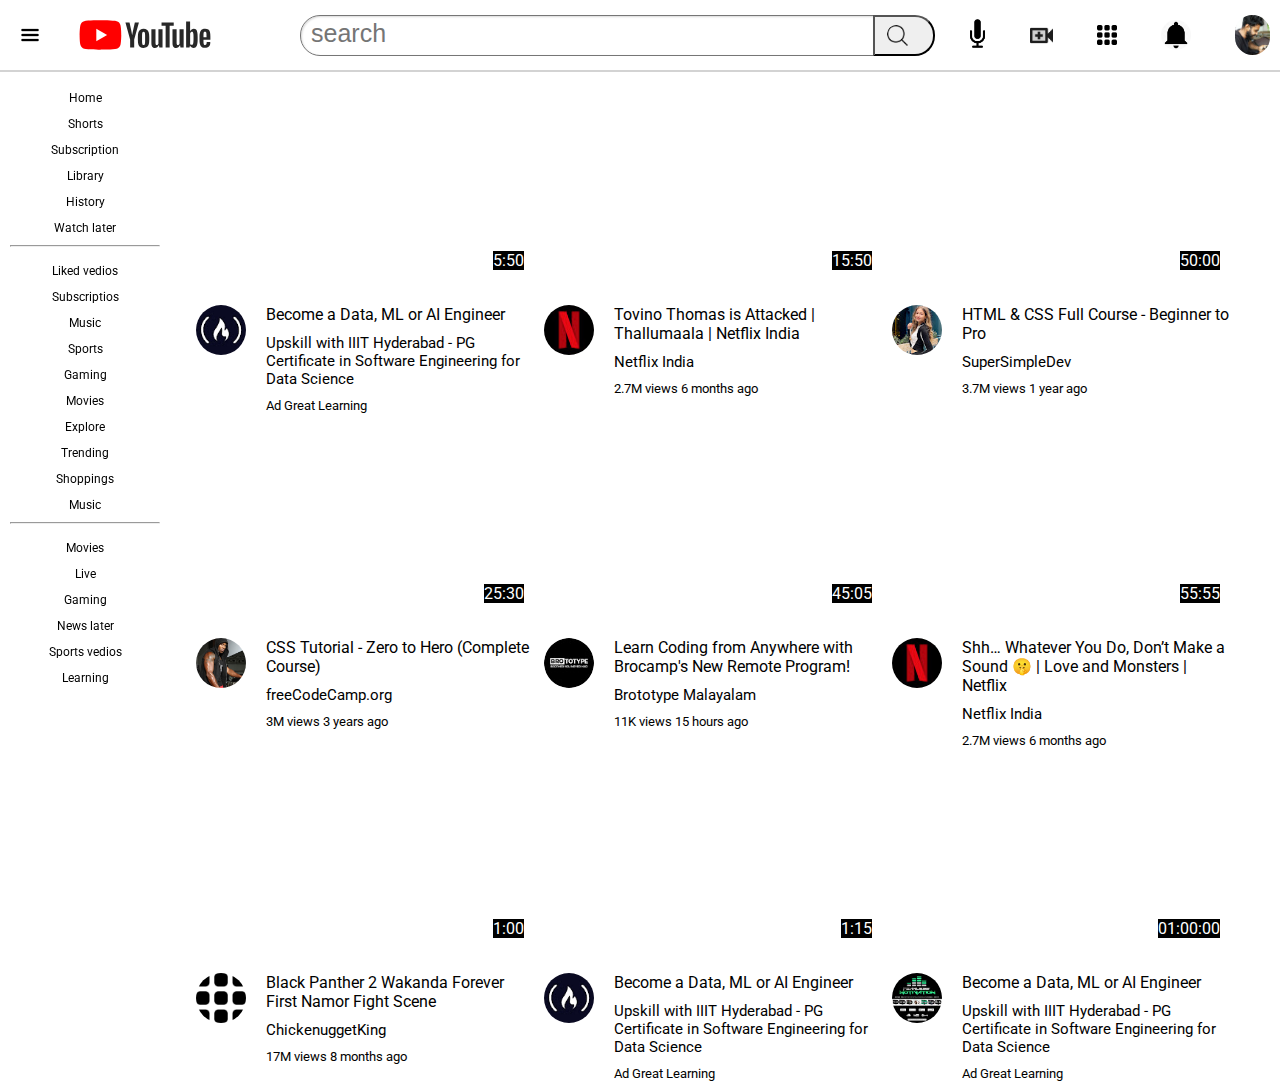
<file: index.html>
<!DOCTYPE html>
<html lang="en">
<head>
    <meta charset="UTF-8">
    <meta http-equiv="X-UA-Compatible" content="IE=edge">
    <meta name="viewport" content="width=device-width, initial-scale=1.0">
    <title>youtube correction</title>
    <link rel="preconnect" href="https://fonts.googleapis.com">
<link rel="preconnect" href="https://fonts.gstatic.com" crossorigin>
<link href="https://fonts.googleapis.com/css2?family=Roboto:wght@700&display=swap" rel="stylesheet">
    <link rel="stylesheet" href="video.css">
    <link rel="stylesheet" href="header style.css">
    <link rel="stylesheet" href="side-bar.css">
    
</head>
<body>
    <div class="header">
       
        <div class="left-side">
<img class="menu" src="images/3-bar-menu-png.webp" alt="">
<img  class="logo-youtube" src="images/YouTube-logo.svg" alt="">
        </div>
        <div class="middle">
            <input class="search-bar" type="text" placeholder="search">
            <button class="button1"><img  class="lens" src="images/lens icons - Google Search_files/download-icon-hand+lens+lens+magnifying+glass+research+search+zoom+icon-1320166551599209705_512.png" alt=""></button>
            <button class="button2"><img class="mic" src="images/microphone.png" alt=""></button>
        </div>
        <div class="right-side">
            <img class="vedio-upload" src="images/vedio upload icon.png" alt="">
            <img class="grid" src="images/grid icon.png" alt="">
            <img class="bell" src="images/bell icon-logo.jpg" alt="">
            <img class="user-pic" src="images/profile pic.jpg" alt="">
        </div>
    </div>
    <div class="side-main">
        <div class="the-side-bar">
        <div class="side-bar-link"> Home</div>
        <div class="side-bar-link">Shorts</div>
        <div class="side-bar-link">Subscription</div>
        <div class="side-bar-link">Library</div>
        <div class="side-bar-link">History</div>
        <div class="side-bar-link">Watch later</div>
        <hr>
        <div class="side-bar-link">Liked vedios</div>
        <div class="side-bar-link"> Subscriptios</div>
        <div class="side-bar-link">Music</div>
        <div class="side-bar-link">Sports</div>
        <div class="side-bar-link">Gaming</div>
        <div class="side-bar-link">Movies</div>
        <div class="side-bar-link">Explore</div>
        <div class="side-bar-link">Trending</div>
        <div class="side-bar-link"> Shoppings</div>
        <div class="side-bar-link">Music</div>
        <hr>
        <div class="side-bar-link">Movies</div>
        <div class="side-bar-link">Live</div>
        <div class="side-bar-link">Gaming</div>
        <div class="side-bar-link">News later</div>
        <div class="side-bar-link">Sports vedios</div>
        <div class="side-bar-link"> Learning</div>
       </div>
       </div>
    <div class="main-container">
    <div class="vedio-div">
        <div class="vedio-thumbnail">
            <iframe  class="youtube-vedio" src="https://www.youtube.com/embed/V04ojClenZU" title="YouTube video player" frameborder="0" allow="accelerometer; autoplay; clipboard-write; encrypted-media; gyroscope; picture-in-picture; web-share" allowfullscreen></iframe>
            <div class="vedio-time">5:50</div>
        </div>

       <div class="content-div">
        <div class="icon-div"> 
            <img class="icon1" src="images/icon1.jpg" alt="">
        </div>
       <div class="para-div">
        <p class="vedio-title">Become a Data, ML or AI Engineer</p>
        <p class="vedio-title2">Upskill with IIIT Hyderabad - PG Certificate in Software Engineering for Data Science</p>
        <p class="vedio-title3">Ad Great Learning</p>
    </div>
      </div>
    </div>
    <div class="vedio-div">
        <div class="vedio-thumbnail">
            <iframe class="youtube-vedio" src="https://www.youtube.com/embed/S3pzBFRsXHg" title="YouTube video player" frameborder="0" allow="accelerometer; autoplay; clipboard-write; encrypted-media; gyroscope; picture-in-picture; web-share" allowfullscreen></iframe>
            <div class="vedio-time">15:50</div>
        </div>

       <div class="content-div">
        <div class="icon-div"> 
            <img class="icon1" src="images/netflix logo.jpg" alt="">
        </div>
       <div class="para-div">
        <p class="vedio-title">Tovino Thomas is Attacked | Thallumaala | Netflix India</p>
        <p class="vedio-title2">Netflix India</p>
        <p class="vedio-title3">2.7M views 6 months ago</p>
    </div>
      </div>
    </div>
    <div class="vedio-div">
        <div class="vedio-thumbnail">
            <iframe class="youtube-vedio" src="https://www.youtube.com/embed/G3e-cpL7ofc" title="YouTube video player" frameborder="0" allow="accelerometer; autoplay; clipboard-write; encrypted-media; gyroscope; picture-in-picture; web-share" allowfullscreen></iframe>
            <div class="vedio-time">50:00</div>
        </div>

       <div class="content-div">
        <div class="icon-div"> 
            <img class="icon1" src="images/icon2.jpg" alt="">
        </div>
       <div class="para-div">
        <p class="vedio-title">HTML & CSS Full Course - Beginner to Pro</p>
        <p class="vedio-title2">SuperSimpleDev</p>
        <p class="vedio-title3">3.7M views
            1 year ago</p>
    </div>
      </div>
    </div>
    <div class="vedio-div">
        <div class="vedio-thumbnail">
            <iframe class="youtube-vedio" src="https://www.youtube.com/embed/1Rs2ND1ryYc" title="YouTube video player" frameborder="0" allow="accelerometer; autoplay; clipboard-write; encrypted-media; gyroscope; picture-in-picture; web-share" allowfullscreen></iframe>
            <div class="vedio-time">25:30</div>
        </div>

       <div class="content-div">
        <div class="icon-div"> 
            <img class="icon1" src="images/icon3.jpg" alt="">
        </div>
       <div class="para-div">
        <p class="vedio-title">CSS Tutorial - Zero to Hero (Complete Course)</p>
        <p class="vedio-title2">freeCodeCamp.org</p>
        <p class="vedio-title3">3M views 3 years ago</p>
    </div>
      </div>
    </div>
    <div class="vedio-div">
        <div class="vedio-thumbnail">
            <iframe class="youtube-vedio" src="https://www.youtube.com/embed/YVJTEf6pGWM" title="YouTube video player" frameborder="0" allow="accelerometer; autoplay; clipboard-write; encrypted-media; gyroscope; picture-in-picture; web-share" allowfullscreen></iframe>
            <div class="vedio-time">45:05</div>
        </div>

       <div class="content-div">
        <div class="icon-div"> 
            <img class="icon1" src="images/borototype icon.jpg" alt="">
        </div>
       <div class="para-div">
        <p class="vedio-title">Learn Coding from Anywhere with Brocamp's New Remote Program!</p>
        <p class="vedio-title2">Brototype Malayalam</p>
        <p class="vedio-title3">11K views
            15 hours ago</p>
    </div>
      </div>
    </div>
    <div class="vedio-div">
        <div class="vedio-thumbnail">
            <iframe class="youtube-vedio" src="https://www.youtube.com/embed/I3-lMkyTsc8" title="YouTube video player" frameborder="0" allow="accelerometer; autoplay; clipboard-write; encrypted-media; gyroscope; picture-in-picture; web-share" allowfullscreen></iframe>
            <div class="vedio-time">55:55</div>
        </div>

       <div class="content-div">
        <div class="icon-div"> 
            <img class="icon1" src="images/netflix logo.jpg" alt="">
        </div>
       <div class="para-div">
        <p class="vedio-title">Shh… Whatever You Do, Don’t Make a Sound 🤫 | Love and Monsters | Netflix</p>
        <p class="vedio-title2">Netflix India</p>
        <p class="vedio-title3">2.7M views 6 months ago</p>
    </div>
      </div>
    </div>
    <div class="vedio-div">
        <div class="vedio-thumbnail">
            <iframe class="youtube-vedio" src="https://www.youtube.com/embed/uDh4pywxJok" title="YouTube video player" frameborder="0" allow="accelerometer; autoplay; clipboard-write; encrypted-media; gyroscope; picture-in-picture; web-share" allowfullscreen></iframe>
            <div class="vedio-time">1:00</div>
        </div>

       <div class="content-div">
        <div class="icon-div"> 
            <img class="icon1" src="images/grid icon.png" alt="">
        </div>
       <div class="para-div">
        <p class="vedio-title">Black Panther 2 Wakanda Forever First Namor Fight Scene</p>
        <p class="vedio-title2">ChickenuggetKing</p>
        <p class="vedio-title3">17M views
            8 months ago</p>
    </div>
      </div>
    </div>
    <div class="vedio-div">
        <div class="vedio-thumbnail">
            <iframe class="youtube-vedio" src="https://www.youtube.com/embed/gCuoVMmes4c" title="YouTube video player" frameborder="0" allow="accelerometer; autoplay; clipboard-write; encrypted-media; gyroscope; picture-in-picture; web-share" allowfullscreen></iframe>
            <div class="vedio-time">1:15</div>
        </div>

       <div class="content-div">
        <div class="icon-div"> 
            <img class="icon1" src="images/icon1.jpg" alt="">
        </div>
       <div class="para-div">
        <p class="vedio-title">Become a Data, ML or AI Engineer</p>
        <p class="vedio-title2">Upskill with IIIT Hyderabad - PG Certificate in Software Engineering for Data Science</p>
        <p class="vedio-title3">Ad Great Learning</p>
    </div>
      </div>
    </div>
    <div class="vedio-div">
        <div class="vedio-thumbnail">
            <iframe class="youtube-vedio" src="https://www.youtube.com/embed/ZQLJWSf1jXQ" title="YouTube video player" frameborder="0" allow="accelerometer; autoplay; clipboard-write; encrypted-media; gyroscope; picture-in-picture; web-share" allowfullscreen></iframe>
            <div class="vedio-time">01:00:00</div>
        </div>

       <div class="content-div">
        <div class="icon-div"> 
            <img class="icon1" src="images/icon8.jpg" alt="">
        </div>
       <div class="para-div">
        <p class="vedio-title">Become a Data, ML or AI Engineer</p>
        <p class="vedio-title2">Upskill with IIIT Hyderabad - PG Certificate in Software Engineering for Data Science</p>
        <p class="vedio-title3">Ad Great Learning</p>
    </div>
      </div>
    </div>
</div>
</body>
</html>
</file>
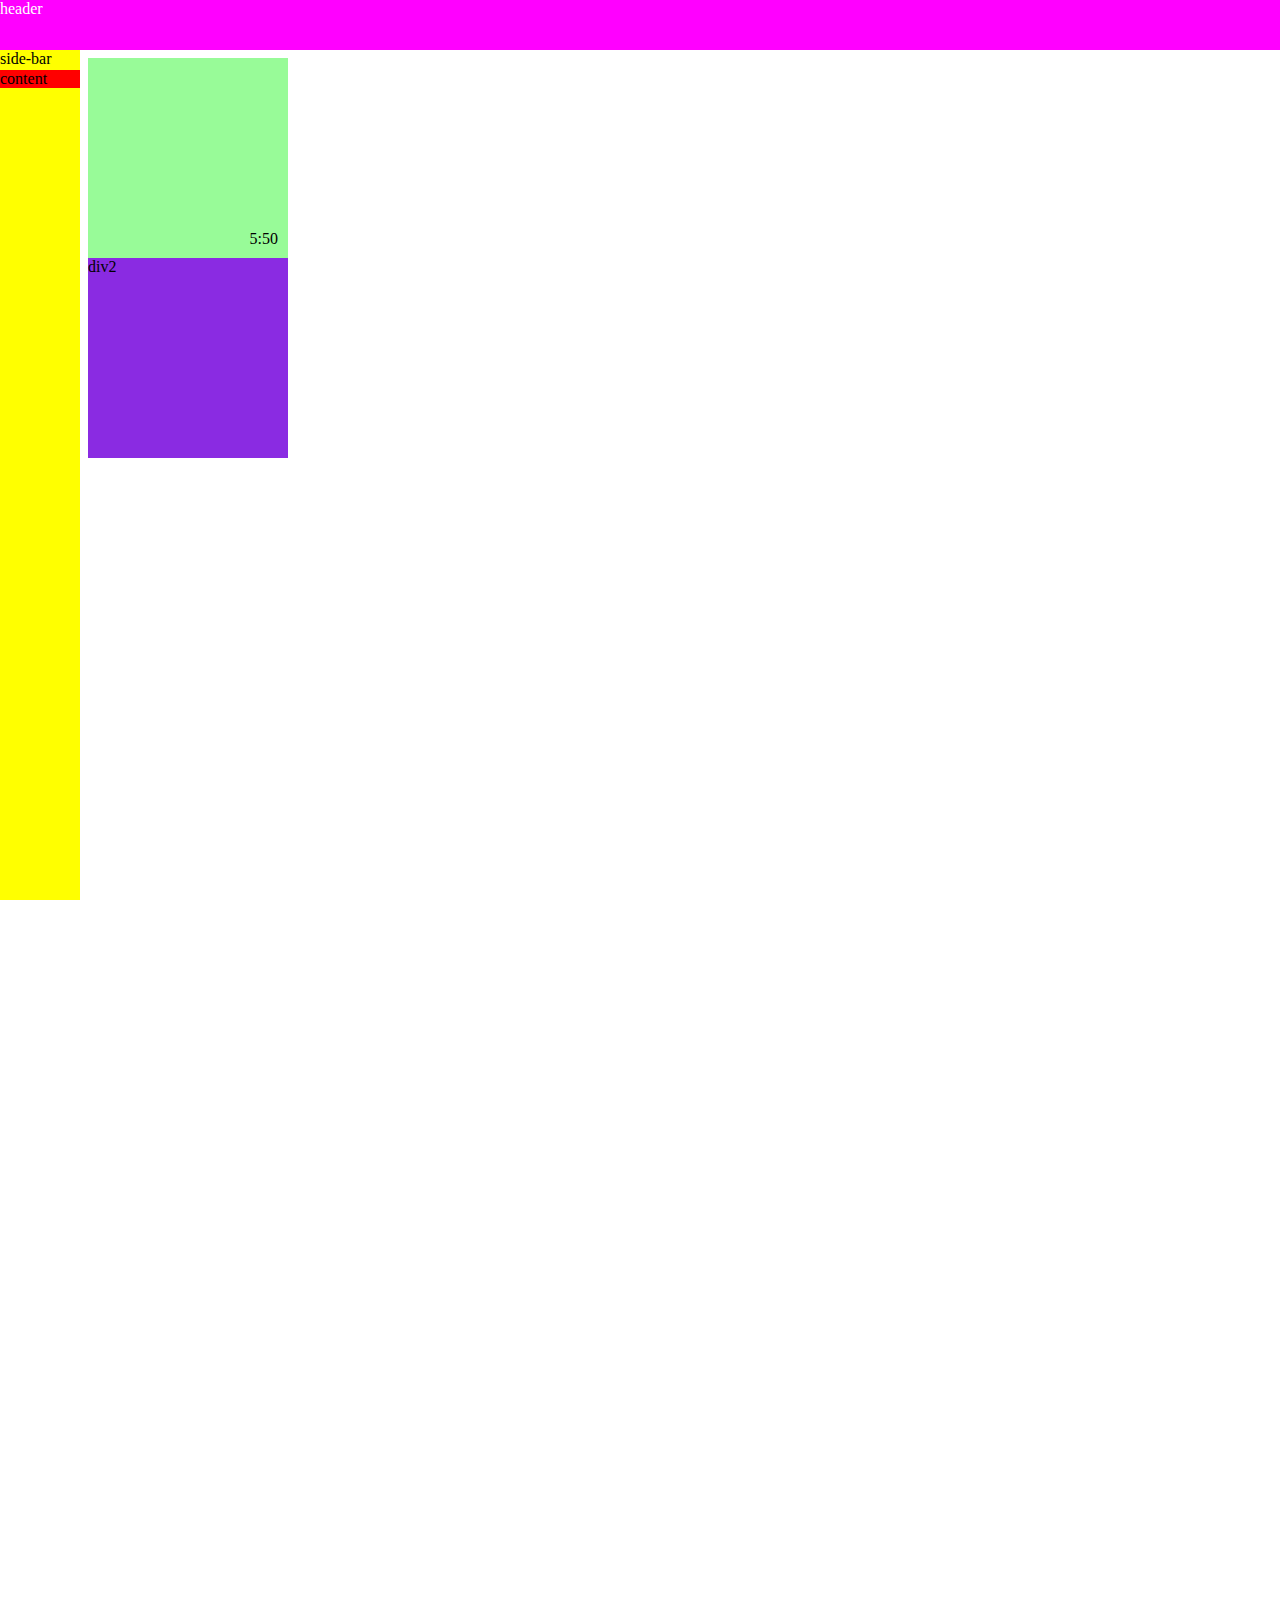
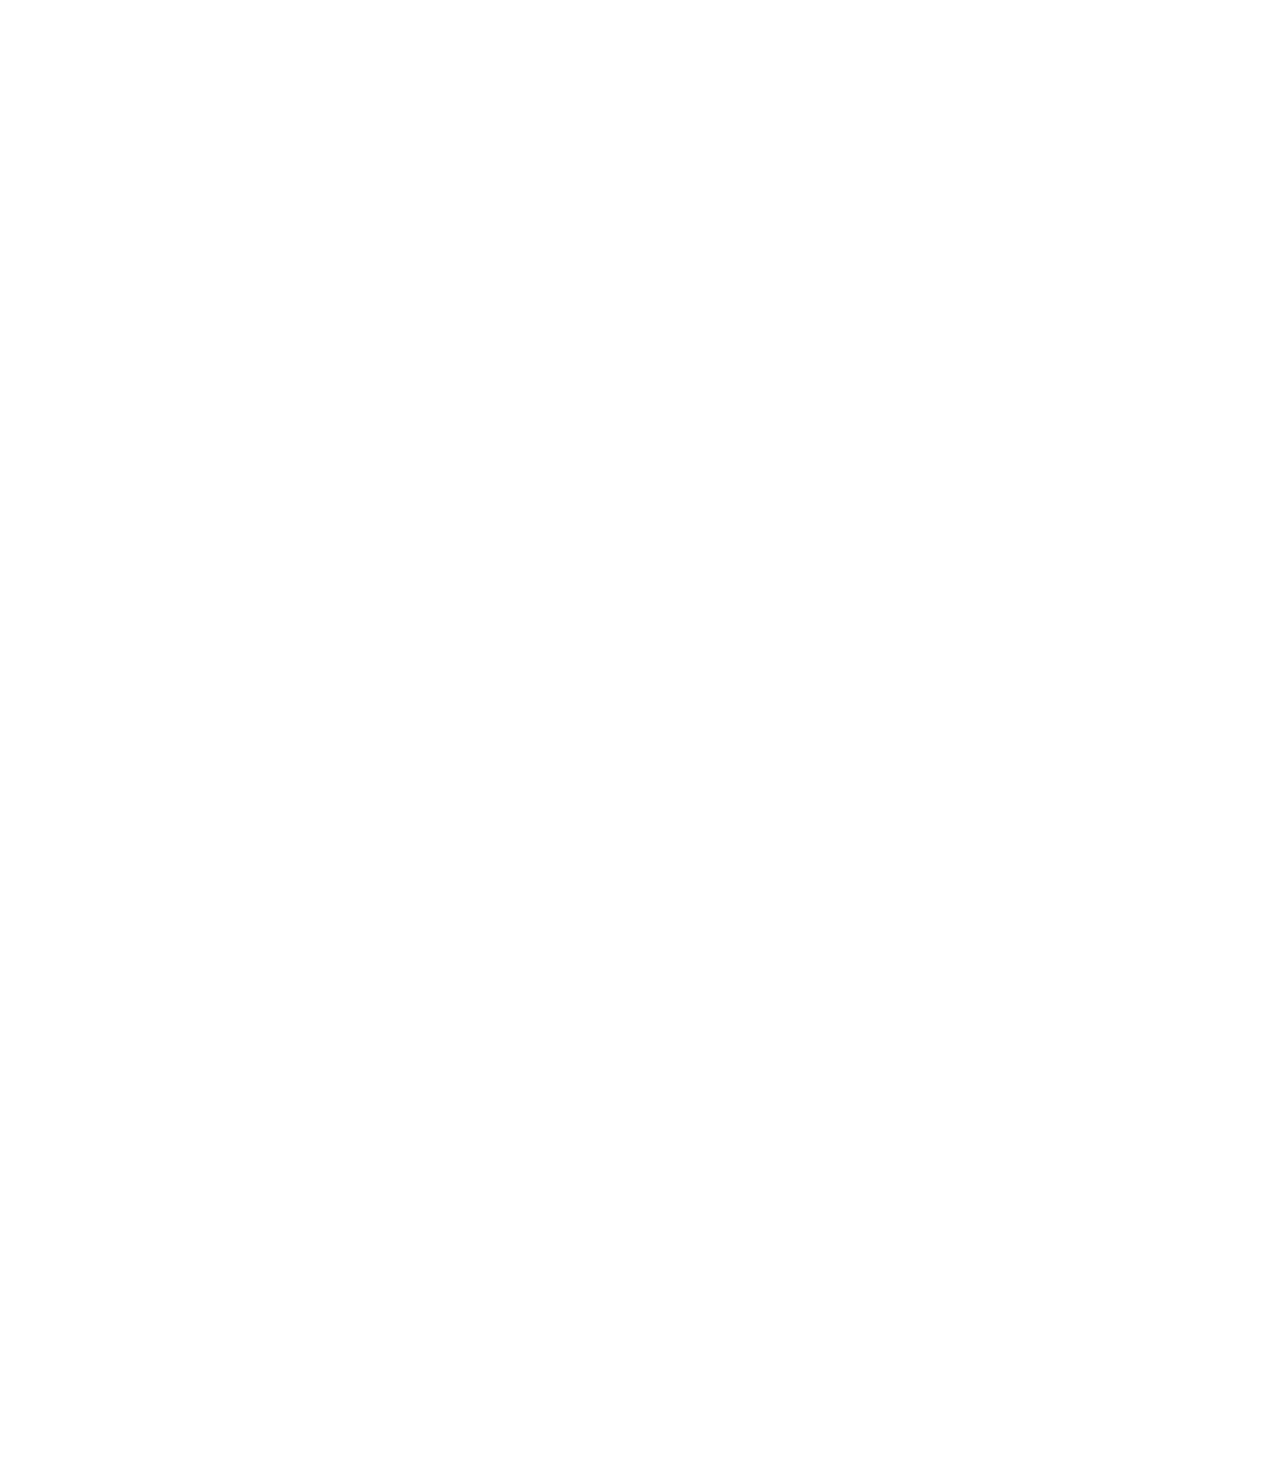
<file: images/position.html>
<!DOCTYPE html>
<html lang="en">
<head>
    <meta charset="UTF-8">
    <meta http-equiv="X-UA-Compatible" content="IE=edge">
    <meta name="viewport" content="width=device-width, initial-scale=1.0">
    <title>position practice</title>
    <link rel="stylesheet" href="position.css">
</head>
<body>
    <div class="div0">header</div>
    <div class="side-bar">side-bar</div>
    <div class="side-content">content </div>
    <div class="div1">
        <div class="time">5:50</div>

    </div>
    <div class="div2">div2</div>
    
</body>
</html>
</file>
<file: video.css>
body{
    font-family:Roboto,Arial, Helvetica, sans-serif;
    margin: 0;
    padding-top: 100px;
    padding-left: 110px;
    margin-right: 50px;
    
}
.youtube-vedio{
    width: 100%;
    height: 200px;
display: block; 
border-radius: 4%;  
}
.main-container{
    display: grid;
    grid-template-columns: 1fr 1fr 1fr;
    row-gap: 20px;
    column-gap: 10px;
    margin-left: 86px;
    z-index: 0;
}
@media(max-width:800px){
    .main-container{
        grid-template-columns: 1fr 1fr;
    }
}
@media(min-width:801px)and(max-width:1499){
    .main-container{
        grid-template-columns: 1fr 1fr 1fr;
    }
}
@media(min-width:1500px){
    .main-container{
        grid-template-columns: 1fr 1fr 1fr 1fr;
    }
}
.vedio-div{
    display: inline-block;
    vertical-align: top;
}
.search-bar{
    display: block;
}
.icon-div{
    vertical-align: top;
}
.para-div{
    margin-top: 0;
    margin-left: 20px;
}
.vedio-title{
    margin-bottom: 10px;
    margin-top: 5px;
}
.icon1{
    width:100%;
    border-radius: 50%; 
    margin-top: 5px;
}
.vedio-title2{
    margin-top: 0;
    margin-bottom: 10px;
    font-size: 15px;
}
.vedio-title3{
    font-size: 13px;
    margin: 0;
}
.content-div{
    display: grid;
    grid-template-columns: 50px 1fr;   
}
.vedio-time{
    position: absolute;
    right: 10px;
    bottom: 30px;
    background:black;
    color: white;
}
.vedio-thumbnail{
    position: relative;
}
</file>
<file: header style.css>
.header{
    height: 70px;
    background: white;
    display: flex;
    flex-direction: row;
    justify-content: space-between;
    border-bottom-width:2px;
    border-bottom-style: solid;
    border-bottom-color: lightgray;
position: fixed;
top: 0;
left: 0;
right: 0;
z-index: 1;
}
.left-side{
    display: flex;
    align-items: center;
}
.middle{
    display: flex;
    align-items: center;
    flex: 1;
    margin-left: 70px;
    margin-right: 30px;
    max-width: 800px;
}
.right-side{
    
    width: 250px;
    display: flex;
    align-items: center;
    justify-content: space-between;
    flex-shrink: 0;
}
.logo-youtube{
    width: 170px;
}
.logo-youtube:hover{
    cursor: pointer;
}
.menu{
    width: 20px;
    margin-left: 20px;
    margin-right: 20px;
}
.lens{
    width: 25px;
    border-radius: 25px;
    padding-top: 7px;
    padding-left: 6px;
    margin-right: 15px;

}
.mic{
    width: 33px;

    
}
.button1{
    margin-left: -1px;
    border-top-right-radius: 20px;
    border-bottom-right-radius: 20px;
}
button:hover{
    background: lightgrey;
}
.button2{
    margin-left: 20px;
    border: transparent;
    background: transparent;
border-radius: 25px;

}

.search-bar{
    height:33px ;
    flex: 1;
    padding-left: 10px;
    padding-top: 5px;
    border-style: solid;
    border-width: 1px;
    box-shadow: inset 1px 1px 2px rgba(0,0,0,0.15);
    border-top-left-radius: 20px;
    border-bottom-left-radius: 20px;

}
.search-bar::placeholder{
    font-size: 25px;

}
.vedio-upload{
    width: 23px;
    height: 23px;
    border: transparent;
    
}
.grid{
    width: 20px;
    height: 20px;
}
.bell{
    width: 30px;
    height: 30px;
    border-radius: 15px;
}
.user-pic{
    width: 35px;
    height: 40px;
    margin-right: 10px;
    border-radius:2150px ;
}
.middle i{
    width: 90px;
}
</file>
<file: side-bar.css>
.the-side-bar{
    width: 150px;
    position: fixed;
    top: 75px;
    left: 0;
    bottom: 0;
    margin-left: 10px;
    text-align: center;
    padding-top: 7px;  
     
}
.icon{
    width: 15px;
    margin-top: 10px;
}
.side-bar-link{
    width: 100%;
height: 25px;
    left: 0;
    margin-bottom: 1px;
    font-family: "Roboto","Arial",sans-serif;
    font-size: 12px;
    line-height: 2rem;
    
}

.side-bar-link:hover{
  background: lightgray;
  
}
background: lightgray;
position: absolute;
width: 100%;
left: 0;
top: 0px;
margin-bottom: 10px;
</file>
<file: images/position.css>
body{
    height: 3000px;
    padding-top: 50px;
    padding-left: 80px;
}
.div0{
    background: magenta;
    color:white;
    position: fixed;
   height: 50px;
   left: 0;
   right: 0;
   top: 0;
}
.div1{
    height: 200px;
    width: 200px;
    background: palegreen;
position: relative;
}
.time{
    position: absolute;
    right: 10px;
    bottom: 10px;
}

.div2{
    height: 200px;
    width: 200px;
    background:blueviolet; 
    
}
.side-bar{
    background: yellow;
    position: fixed;
    top: 50px;
    bottom: 0;
    left: 0;
    width: 80px;
}
.side-content{
    background: red;
    position: absolute;
    width: 80px;
    left: 0;
    top: 70px;

}
</file>
